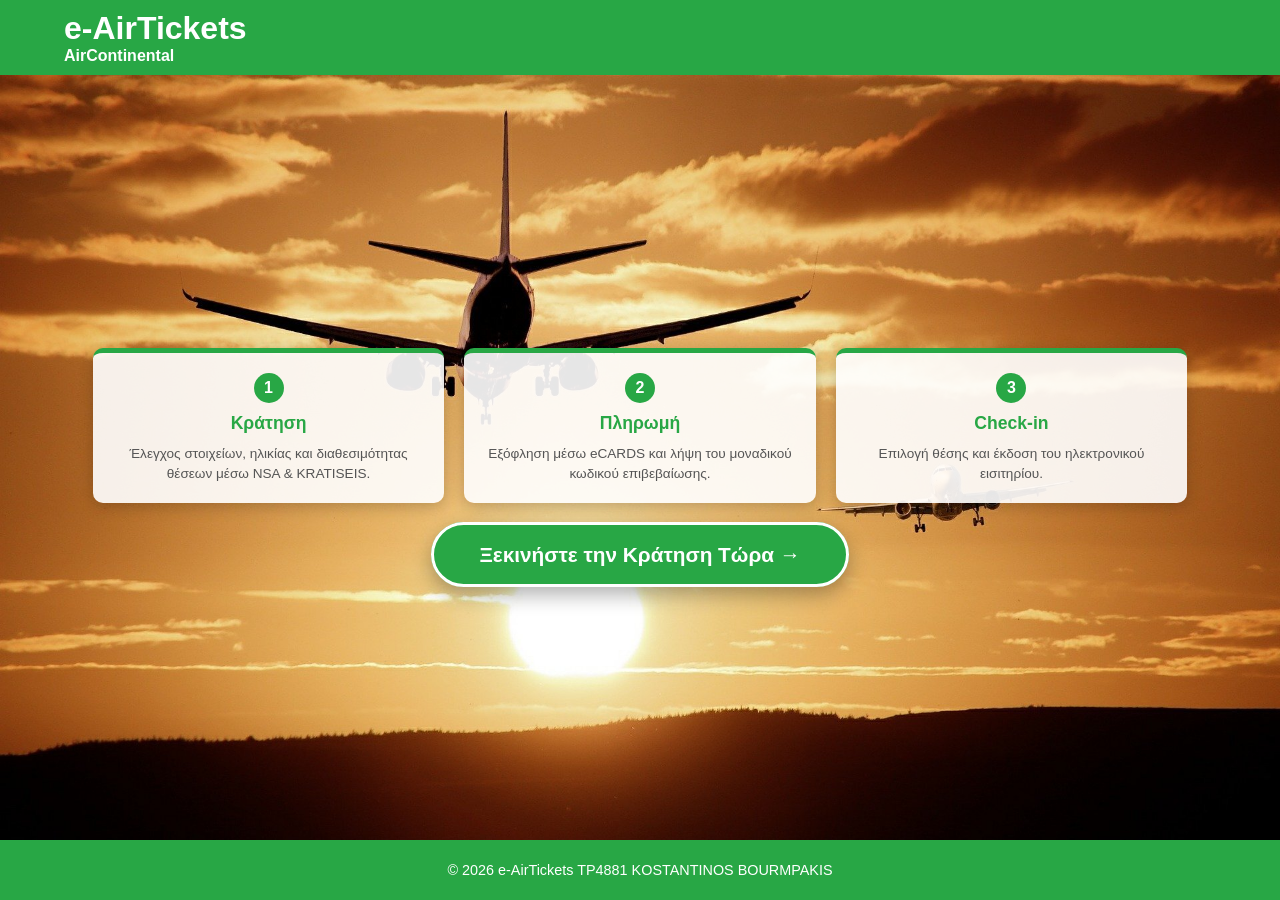
<file: AirTickets/index.html>
<!DOCTYPE html>
<html lang="el">
<head>
    <title>e-AirTickets - Home</title>
    <link rel="stylesheet" href="CSS/global.css">
    <link rel="stylesheet" href="CSS/home.css">
    <link rel="icon" type="image/x-icon" href="Assets/Images/favicon.ico">
</head>
<body>

    <header>
        <div class="header-left">
            <h1>e-AirTickets</h1>
            <h4>AirContinental</h4>
        </div>
    </header>

    <main>
        <section class="hero-section">
            <div class="hero-container">
                <div class="hint-container">
                    <div class="hint-box">
                        <span class="hint-number">1</span>
                        <h3>Κράτηση</h3>
                        <p>Έλεγχος στοιχείων, ηλικίας και διαθεσιμότητας θέσεων μέσω NSA & KRATISEIS.</p>
                    </div>
                    <div class="hint-box">
                        <span class="hint-number">2</span>
                        <h3>Πληρωμή</h3>
                        <p>Εξόφληση μέσω eCARDS και λήψη του μοναδικού κωδικού επιβεβαίωσης.</p>
                    </div>
                    <div class="hint-box">
                        <span class="hint-number">3</span>
                        <h3>Check-in</h3>
                        <p>Επιλογή θέσης  και έκδοση του ηλεκτρονικού εισιτηρίου.</p>
                    </div>
                </div>

                <div class="main-action">
                    <a href="HTML/booking.html" class="book-btn">Ξεκινήστε την Κράτηση Τώρα →</a>
                </div>
            </div>
        </section>
    </main>

    <footer>
        <p>&copy; 2026 e-AirTickets TP4881 KOSTANTINOS BOURMPAKIS</p>
    </footer>

    <script src="JS/script.js"></script>
</body>
</html>
</file>
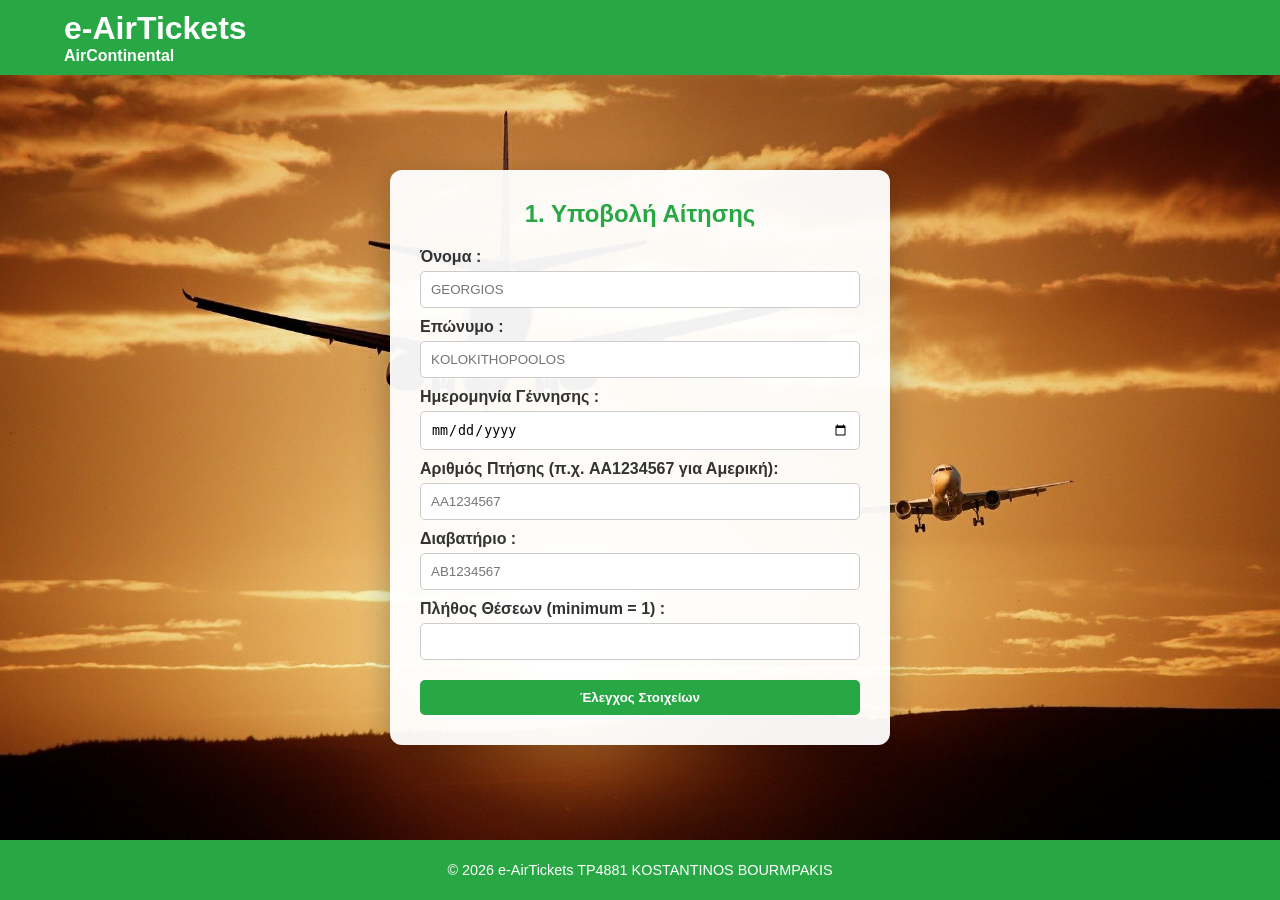
<file: AirTickets/HTML/booking.html>
<!DOCTYPE html>
<html lang="el">
<head>
    <title>e-AirTickets - Κράτηση</title>
    <link rel="stylesheet" href="../CSS/global.css">
    <link rel="stylesheet" href="../CSS/forms.css">
    <link rel="icon" type="image/x-icon" href="../Assets/Images/favicon.ico">
</head>
<body>
    <header>
        <div class="header-left">
            <h1>e-AirTickets</h1>
            <h4>AirContinental</h4>
        </div>
    </header>

    <main>
        <section class="hero-section">
            <div class="content-box">
                <h2>1. Υποβολή Αίτησης</h2>
                <form id="bookingForm">
                    <label>Όνομα :</label>
                    <input type="text" id="firstName" placeholder="GEORGIOS" maxlength="25" required>

                    <label>Επώνυμο :</label>
                    <input type="text" id="lastName" placeholder="KOLOKITHOPOOLOS" maxlength="25" required>

                    <label>Ημερομηνία Γέννησης :</label>
                    <input type="date" id="birthDate" required>

                    <label>Αριθμός Πτήσης (π.χ. AA1234567 για Αμερική):</label>
                    <input type="text" id="flightNumber" placeholder="AA1234567" maxlength="9" required>

                    <label>Διαβατήριο  :</label>
                    <input type="text" id="passport" placeholder="AB1234567" maxlength="9" required>

                    <label>Πλήθος Θέσεων (minimum = 1) :</label>
                    <input type="number" id="seatsCount" min="1" required>

                    <button type="button" onclick="submitBooking()">Έλεγχος Στοιχείων</button>
                </form>

                <div id="visaSection" style="display:none; margin-top:20px; border-top: 1px solid #ccc; padding-top:10px;">
                    <h3>Έλεγχος Visa (NSA)</h3>
                    <input type="text" id="visaCode" placeholder="9ψήφιος κωδικός" maxlength="9" required>
                    <button type="button" onclick="finalVisaCheck()">Επιβεβαίωση & Πληρωμή</button>
                </div>
            </div>
        </section>
    </main>

    <footer>
        <p>&copy; 2026 e-AirTickets TP4881 KOSTANTINOS BOURMPAKIS</p>
    </footer>
    <script src="../JS/script.js"></script>
</body>
</html>
</file>
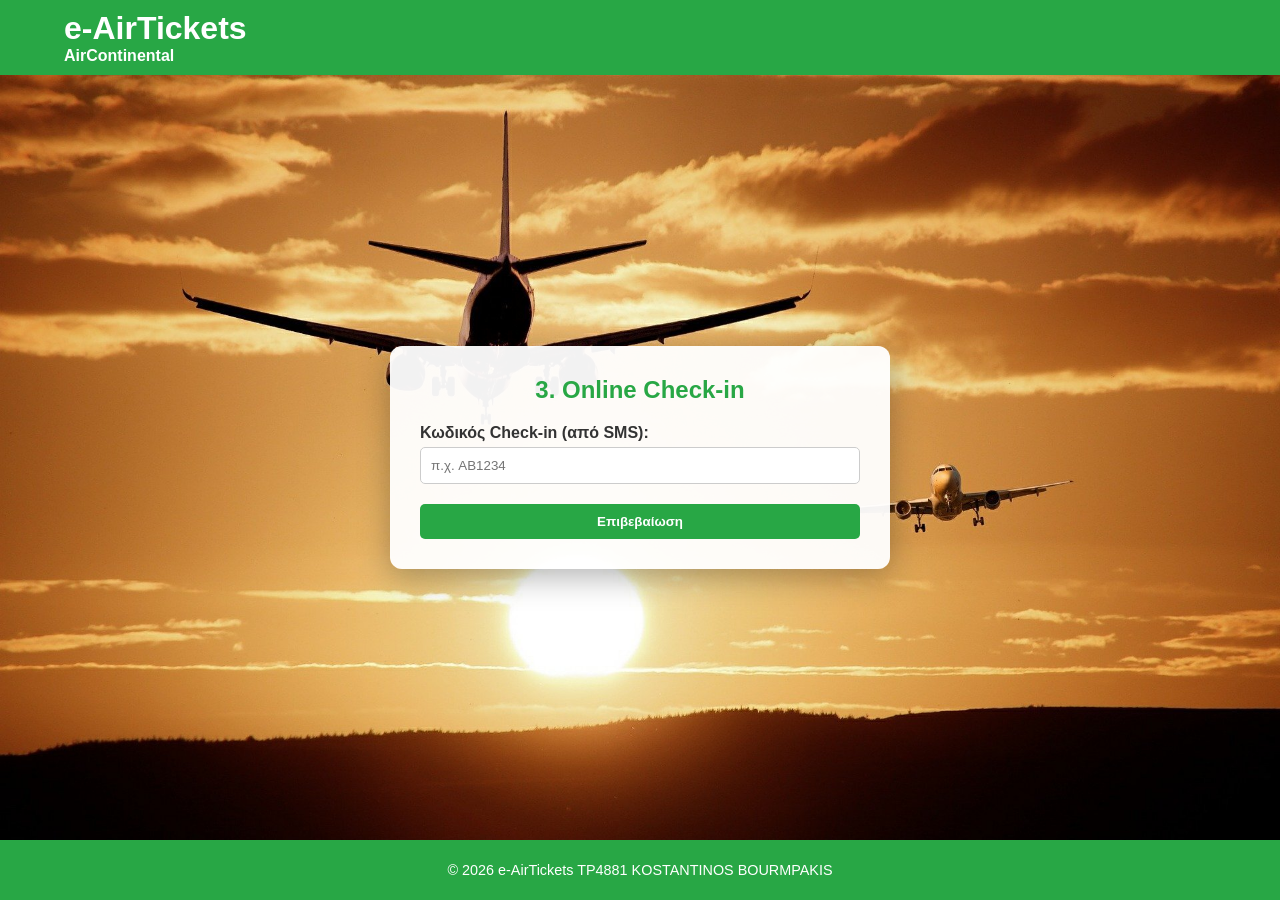
<file: AirTickets/HTML/checkin.html>
<!DOCTYPE html>
<html lang="el">
<head>
    <title>e-AirTickets - Check-in</title>
    <link rel="stylesheet" href="../CSS/global.css">
    <link rel="stylesheet" href="../CSS/forms.css">
    <link rel="stylesheet" href="../CSS/airSeatMap.css">  
    <link rel="icon" type="image/x-icon" href="../Assets/Images/favicon.ico">
</head>
<body>

    <header>
        <div class="header-left">
            <h1>e-AirTickets</h1>
            <h4>AirContinental</h4>
        </div>
    </header>

    <main>
        <section class="hero-section">
            <div class="content-box">
                <h2>3. Online Check-in</h2>
                <label>Κωδικός Check-in (από SMS):</label>
                <input type="text" id="checkinCode" placeholder="π.χ. AB1234" maxlength="6">

                <button type="button" onclick="checkCheckinCode()">Επιβεβαίωση</button>

                <div id="seatSection" style="display:none; margin-top:20px;">
                    <h3>Επιλογή Θέσεων</h3>
                    <p id="seatInfo" style="margin-bottom:10px; font-weight:bold;"></p>
                    <div id="airplaneMap" class="seat-grid">
                        </div>
                    <button type="button" onclick="finalizeCheckin()">Έκδοση Εισιτηρίου</button>
                </div>
            </div>
        </section>
    </main>

    <footer>
        <p>&copy; 2026 e-AirTickets TP4881 KOSTANTINOS BOURMPAKIS</p>
    </footer>
    <script src="../JS/script.js"></script>
</body>
</html>
</file>
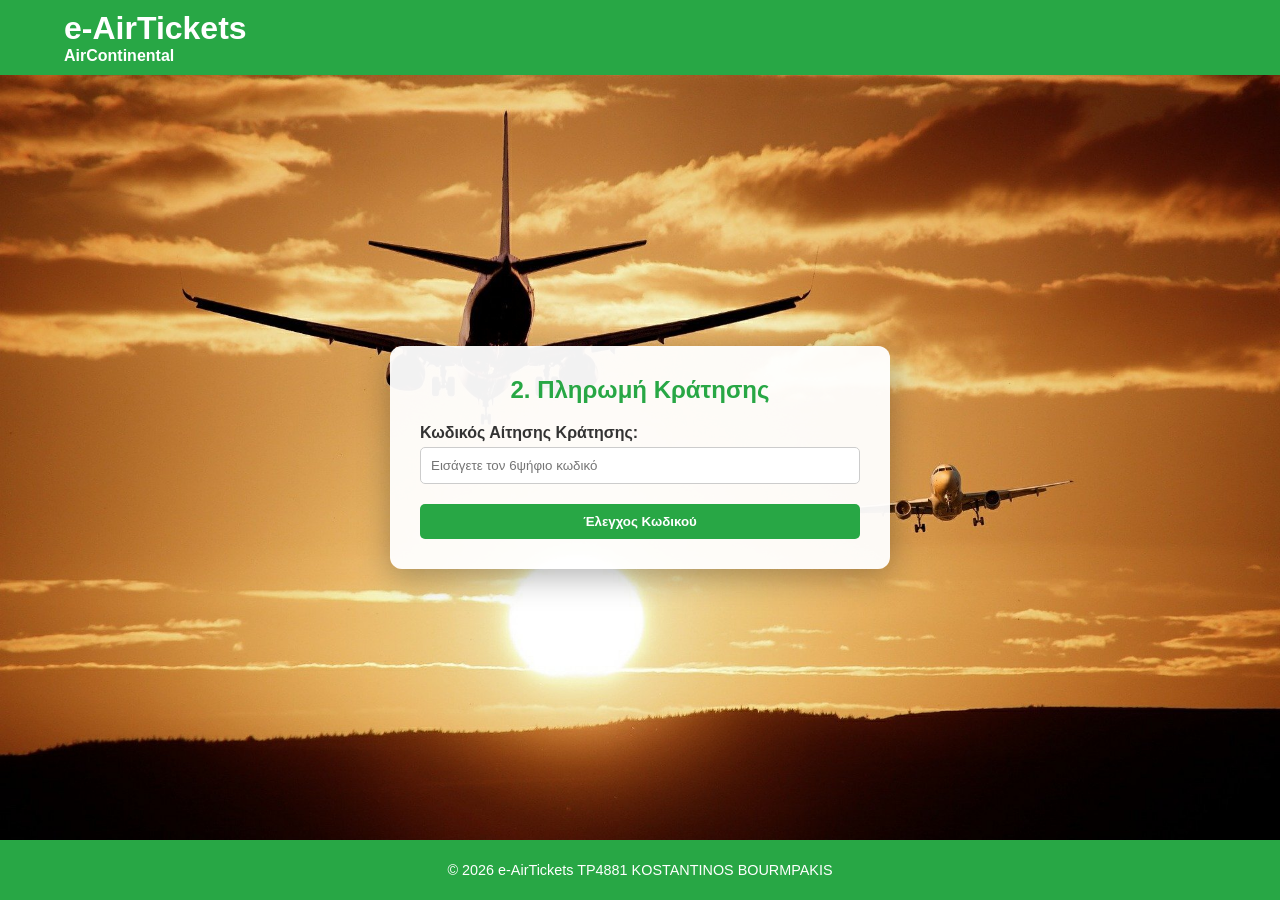
<file: AirTickets/HTML/payment.html>
<!DOCTYPE html>
<html lang="el">
<head>
    <title>e-AirTickets - Πληρωμή</title>
    <link rel="stylesheet" href="../CSS/global.css">
    <link rel="stylesheet" href="../CSS/forms.css">
    <link rel="icon" type="image/x-icon" href="../Assets/Images/favicon.ico">
</head>
<body>

    <header>
        <div class="header-left">
            <h1>e-AirTickets</h1>
            <h4>AirContinental</h4>
        </div>
    </header>

    <main>
        <section class="hero-section">
            <div class="content-box">
                <h2>2. Πληρωμή Κράτησης</h2>
                <label>Κωδικός Αίτησης Κράτησης:</label>
                <input type="text" id="appCode" placeholder="Εισάγετε τον 6ψήφιο κωδικό" maxlength="6" required>
                <button type="button" onclick="checkApplicationCode()">Έλεγχος Κωδικού</button>

                <div id="paymentSection" style="display:none; margin-top:20px;">
                    <p style="font-size: 1.2rem; color: #28a745;">Συνολικό Κόστος: <strong id="displayCost">0€</strong></p>
                    
                    <label>Αριθμός Κάρτας:</label>
                    <input type="text" id="cardNumber" placeholder="XXXX-XXXX-XXXX-XXXX" maxlength="16" required>

                    <label>Κινητό Τηλέφωνο:</label>
                    <input type="tel" id="mobileNumber" placeholder="69XXXXXXXX" maxlength="10" required>

                    <button type="button" onclick="executePayment()">Πληρωμή & Λήψη SMS Check-in</button>
                </div>
            </div>
        </section>
    </main>

    <footer>
        <p>&copy; 2026 e-AirTickets TP4881 KOSTANTINOS BOURMPAKIS</p>
    </footer>

    <script src="../JS/script.js"></script>
</body>
</html>
</file>
<file: AirTickets/CSS/global.css>
* {
    box-sizing: border-box;
    margin: 0;
    padding: 0;
}

body {
    font-family: 'Segoe UI', Arial, sans-serif;
    display: flex;
    flex-direction: column;
    height: 100vh;
    overflow: hidden;
}

header, footer {
    background-color: #28a745;
    color: white;
    padding: 10px 5%;
    display: flex;
    justify-content: space-between;
    align-items: center;
    min-height: 60px;
    width: 100%;
}

.hero-section {
    width: 100%;
    height: 100%;
    background-image: url('../Assets/Images/plane-1.jpg');
    background-size: cover;
    background-position: center;
    display: flex;
    justify-content: center;
    align-items: center;
}

footer {
    justify-content: center;
    font-size: 0.9rem;
}

main {
    flex-grow: 1;
    display: flex;
    width: 100%;
    position: relative;
}
</file>
<file: AirTickets/CSS/home.css>
.hero-container {
    display: flex;
    flex-direction: column;
    align-items: center;
    gap: 40px;
    width: 95%;
}

.hint-container {
    display: flex;
    justify-content: center;
    gap: 20px;
    width: 90%;
    max-width: 1100px;
}

.hint-box {
    background-color: rgba(255, 255, 255, 0.9);
    padding: 20px;
    border-radius: 10px;
    flex: 1;
    text-align: center;
    box-shadow: 0 4px 15px rgba(0,0,0,0.2);
    border-top: 5px solid #28a745;
    transition: transform 0.3s;
}

.hint-box:hover {
    transform: translateY(-10px);
    background-color: #ffffff;
}

.hint-number {
    background-color: #28a745;
    color: white;
    width: 30px;
    height: 30px;
    display: inline-flex;
    justify-content: center;
    align-items: center;
    border-radius: 50%;
    font-weight: bold;
    margin-bottom: 10px;
}

.hint-box h3 {
    color: #28a745;
    margin-bottom: 10px;
    font-size: 1.1rem;
}

.hint-box p {
    font-size: 0.85rem;
    color: #555;
    line-height: 1.4;
}

.book-btn {
    background-color: #28a745;
    color: white;
    padding: 18px 45px;
    text-decoration: none;
    font-size: 1.3rem;
    font-weight: bold;
    border-radius: 50px;
    border: 3px solid white;
    box-shadow: 0 8px 20px rgba(0,0,0,0.3);
    transition: 0.3s;
}

.book-btn:hover {
    transform: scale(1.1);
    background-color: white;
    color: #28a745;
}
</file>
<file: AirTickets/CSS/forms.css>
.content-box {
    background-color: rgba(255, 255, 255, 0.95);
    padding: 30px;
    border-radius: 12px;
    box-shadow: 0 8px 32px rgba(0,0,0,0.3);
    width: 90%;
    max-width: 500px;
    max-height: 85vh;
    overflow-y: auto; /* Scroll μόνο μέσα στο πλαίσιο αν χρειαστεί */
    text-align: center;
}

.content-box h2 {
    color: #28a745;
    margin-bottom: 20px;
}

label {
    display: block;
    text-align: left;
    margin-top: 10px;
    font-weight: bold;
    color: #333;
}

input, select {
    width: 100%;
    padding: 10px;
    margin-top: 5px;
    border: 1px solid #ccc;
    border-radius: 5px;
}

.menu-btn, button {
    background-color: white;
    color: #28a745;
    padding: 10px 20px;
    text-decoration: none;
    font-weight: bold;
    border-radius: 5px;
    border: 2px solid white;
    cursor: pointer;
    transition: 0.3s;
    display: inline-block;
}

button {
    background-color: #28a745;
    color: white;
    width: 100%;
    margin-top: 20px;
    border: none;
}

button:hover {
    background-color: #218838;
}

.menu-btn:hover {
    background-color: #f1f1f1;
    transform: scale(1.05);
}

/* Seat Grid */
.seat-grid {
    display: grid;
    grid-template-columns: repeat(4, 1fr);
    gap: 10px;
    margin: 20px 0;
}

.seat {
    aspect-ratio: 1;
    border: 1px solid #999;
    border-radius: 4px;
    cursor: pointer;
}

.seat.selected { background-color: #28a745; color: white; }
.seat:disabled { background-color: #ff4d4d; }
</file>
<file: AirTickets/CSS/airSeatMap.css>
.seat-grid { 
    display: grid; 
    grid-template-columns: repeat(4, 50px); 
    gap: 10px; 
    justify-content: center;
     margin: 20px 0; 
}
.seat { 
    width: 45px; 
    height: 45px; 
    background-color: #e0e0e0;
     border: 1px solid #999; 
     cursor: pointer; 
     border-radius: 5px; 
    display: flex; 
    align-items: center; 
    justify-content: center; 
    font-weight: bold; 
}
.seat.selected { 
    background-color: #28a745;
     color: white; 
}
.seat:disabled { 
    background-color: #ff4d4d; 
    cursor: not-allowed; 
    opacity: 0.6; 
}
</file>
